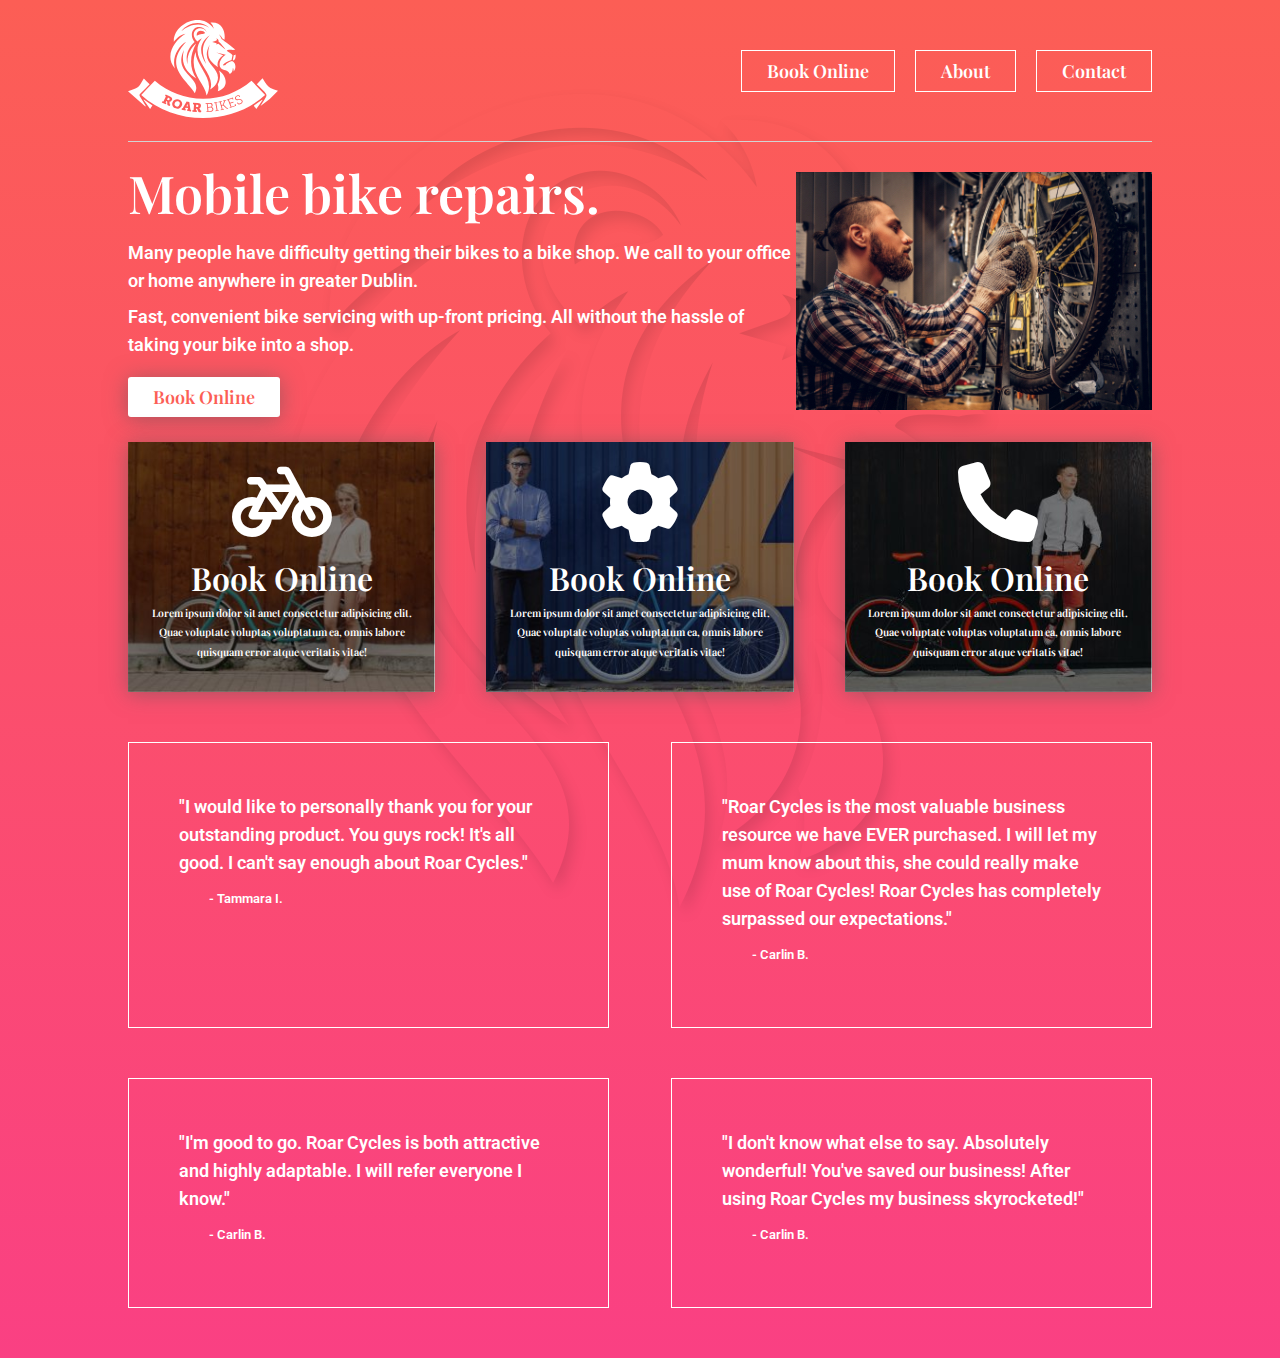
<file: index.html>
<!DOCTYPE html>
<html lang="en">

<head>
     <meta charset="UTF-8">
     <meta name="viewport" content="width=device-width, initial-scale=1.0">
     <title>Mobile bike repairs anywhere in greater Dublin, Ireland.</title>
     <!-- This is Eric Meyers CSS reset -->
     <link rel="stylesheet" href="css/css-reset.css">
     <!-- This is my own style sheet -->
     <link type="text/css" rel="stylesheet" href="css/style.css">
     <!-- font awsome -->
     <link rel="stylesheet" href="css/all.min.css">
     <!-- Google font -->
     <link rel="preconnect" href="https://fonts.googleapis.com">
     <link rel="preconnect" href="https://fonts.gstatic.com" crossorigin>
     <link href="https://fonts.googleapis.com/css2?family=Playfair+Display:ital@0;1&family=Roboto:ital,wght@0,100;0,400;1,300&display=swap"
          rel="stylesheet">
</head>

<body>
     <div class="container">
          <header>
               <div class="logo">
                    <img src="images/logo-roar-bikes.svg" alt="Logo for Bike repairs">
               </div>
               <nav>
                    <a class=" navButton" href="#">
                         Book Online
                    </a>
                    <a class="navButton" href="#">
                         About
                    </a>
                    <a class="navButton" href="#">
                         Contact
                    </a>
               </nav>
          </header>

          <main>
               <div class="herobox1">
                    <h1>Mobile bike repairs.</h1>
                    <p>Many people have difficulty getting their bikes to a bike shop. We call to your office or home
                         anywhere in greater Dublin.
                    </p>
                    <p> Fast, convenient bike servicing with up-front pricing. All without the hassle of taking your
                         bike into a shop.</p>
                    <a class="mybutton" href="#">
                         Book Online
                    </a>
               </div>
               <div class="herobox2">
                    <img src="images/image-bike-repair-service-a.jpg" alt="#">
               </div>
          </main>
          <div class="cards">
               <div class="card1">
                    <i class="fa-solid fa-bicycle"></i>
                    <h2>Book Online </h2>
                    <p>Lorem ipsum dolor sit amet consectetur adipisicing elit. Quae voluptate voluptas voluptatum ea,
                         omnis labore quisquam error atque veritatis vitae!</p>
               </div>
               <div class="card2">
                    <i class="fa-solid fa-gear"></i>
                    <h2>Book Online </h2>
                    <p>Lorem ipsum dolor sit amet consectetur adipisicing elit. Quae voluptate voluptas voluptatum ea,
                         omnis labore quisquam error atque veritatis vitae!</p>
               </div>
               <div class="card3">
                    <i class="fa-solid fa-phone"></i>
                    <h2>Book Online </h2>
                    <p>Lorem ipsum dolor sit amet consectetur adipisicing elit. Quae voluptate voluptas voluptatum ea,
                         omnis labore quisquam error atque veritatis vitae!</p>
               </div>
          </div>
          <div class="testimonials">
               <div class="tbox">
                    <p>"I would like to personally thank you for your outstanding product. You guys rock! It's all good.
                         I can't say enough about Roar Cycles." </p>

                       <p>  - Tammara I.</p>
               </div>
               <div class="tbox">
                    <p>"Roar Cycles is the most valuable business resource we have EVER purchased. I will let my mum
                         know about this, she could really make use of Roar Cycles! Roar Cycles has completely surpassed
                         our expectations."</p>
                         <p> - Carlin B.</p>
               </div>
               <div class="tbox">
                    <p>"I'm good to go. Roar Cycles is both attractive and highly adaptable. I will refer everyone I
                         know." </p>

                        <p> - Carlin B.</p>
               </div>
               <div class="tbox">
                    <p>
                         "I don't know what else to say. Absolutely wonderful! You've saved our business! After using
                         Roar Cycles my business skyrocketed!" </p>
                         <p> - Carlin B.</p>
               </div>
          </div>




     </div>
</body>

</html>
</file>
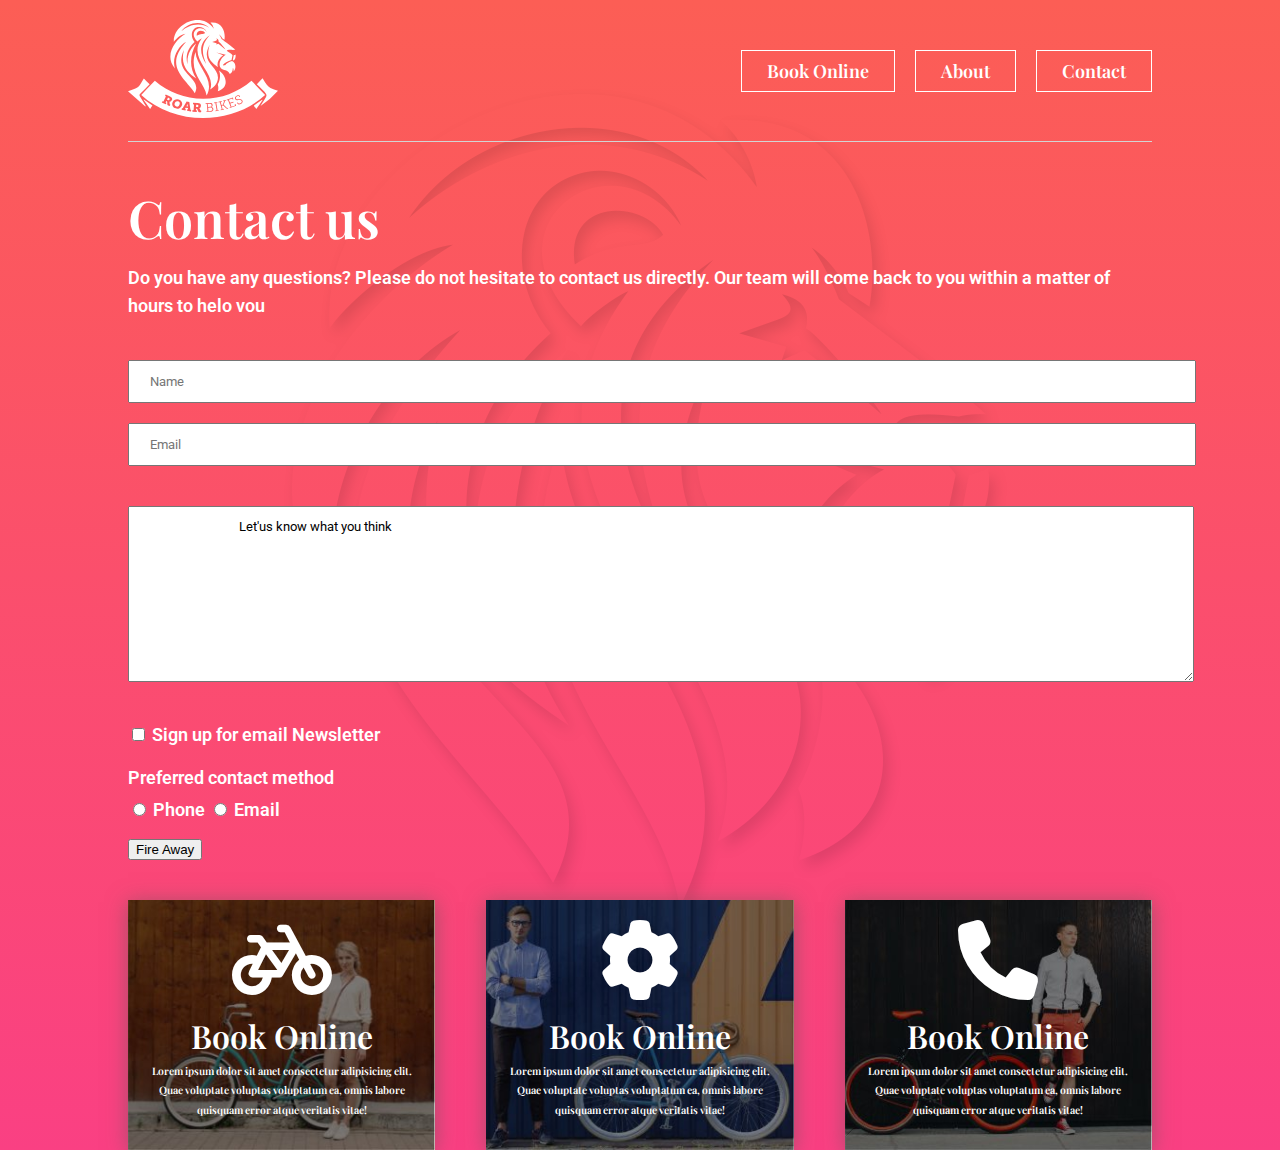
<file: contact.html>
<!DOCTYPE html>
<html lang="en">

<head>
     <meta charset="UTF-8">
     <meta name="viewport" content="width=device-width, initial-scale=1.0">
     <title>Roar cycle- Contact Us Details Adress Phone Number</title>

     <meta name="description" content="Contact detail on road">
     <!-- This is Eric Meyers CSS reset -->
     <link rel="stylesheet" href="css/css-reset.css">
     <!-- This is my own style sheet -->
     <link type="text/css" rel="stylesheet" href="css/style.css">
     <!-- font awsome -->
     <link rel="stylesheet" href="css/all.min.css">
     <!-- Google font -->
     <link rel="preconnect" href="https://fonts.googleapis.com">
     <link rel="preconnect" href="https://fonts.gstatic.com" crossorigin>
     <link href="https://fonts.googleapis.com/css2?family=Playfair+Display:ital@0;1&family=Roboto:ital,wght@0,100;0,400;1,300&display=swap"
          rel="stylesheet">
</head>

<body>
     <div class="container">
          <header>
               <div class="logo">
                    <img src="images/logo-roar-bikes.svg" alt="Logo for Bike repairs">
               </div>
               <nav>
                    <a class=" navButton" href="#">
                         Book Online
                    </a>
                    <a class="navButton" href="#">
                         About
                    </a>
                    <a class="navButton" href="#">
                         Contact
                    </a>
               </nav>
          </header>
          <div class="main2">
               <h1>Contact us</h1>

               <p>Do you have any questions? Please do not hesitate to contact us directly. Our team will come back to
                    you within a
                    matter of hours to helo vou</p>

               <form action="maill.php" method="post">
                    <div class="inputwarrapeer">
          
                         <input type="text" name="name" id="name" placeholder="Name">
                    </div>
                    <div class="inputwaraper">
                    
                         <input type="email" name="email" id="email" placeholder="Email">
                    </div>
                    <div class="inputwaraper">
                       
                         <textarea name="message" id="message" cols="100" rows="10">
                              Let'us know what you think
                         </textarea>
                    </div>
                    <div class="inputwaraper">
                         <input type="checkbox" name="email-sub" id="email-sub" value="yes-sign-me-up">
                         <label for="email-sub">Sign up for email Newsletter</label>
                    </div>
                    <div class="inputwaraper">
                         <p>Preferred contact method</p>
                         <input type="radio" name="contact" id="phone" value="phone" >
                         <label for="phone">Phone</label>
                         <input type="radio" name="contact" id="search-pref" value="email" >
                         <label for="email">Email</label>
                    </div>

                    <input type="submit" name="submit" value="Fire Away">
               </form>
          </div>
          <div class="cards">
               <div class="card1">
                    <i class="fa-solid fa-bicycle"></i>
                    <h2>Book Online </h2>
                    <p>Lorem ipsum dolor sit amet consectetur adipisicing elit. Quae voluptate voluptas voluptatum ea,
                         omnis labore quisquam error atque veritatis vitae!</p>
               </div>
               <div class="card2">
                    <i class="fa-solid fa-gear"></i>
                    <h2>Book Online </h2>
                    <p>Lorem ipsum dolor sit amet consectetur adipisicing elit. Quae voluptate voluptas voluptatum ea,
                         omnis labore quisquam error atque veritatis vitae!</p>
               </div>
               <div class="card3">
                    <i class="fa-solid fa-phone"></i>
                    <h2>Book Online </h2>
                    <p>Lorem ipsum dolor sit amet consectetur adipisicing elit. Quae voluptate voluptas voluptatum ea,
                         omnis labore quisquam error atque veritatis vitae!</p>
               </div>
          </div>
     </div>
</body>

</html>
</file>
<file: css/style.css>
/* 
font-family: 'Playfair Display', serif;
font-family: 'Roboto', sans-serif; */
html {
/*      height: 100%; */
background-image: linear-gradient(#FC5E55, #FA4083 );
}

body {
     background-image: url(../images/image-lion-background.png);
     background-repeat: no-repeat;
     background-position: top center;

     color: white;
     font-family: 'Roboto', sans-serif;
     font-size: 1.125rem; /* 16px */
     font-weight: 600;
}
h1 {
     font-size: 3.25rem; /* 52px */
     font-family: 'Playfair Display', serif;
     margin-bottom: 1.25rem;
}
h2 {
     font-size: 2rem;
     font-family: 'Playfair Display', serif;
     margin-top: 20px;
}
p {
     line-height: 1.75rem;
     margin-bottom: 0.5rem;
}
a {
     text-decoration:  none;
     color: white;
}
.container {
     width: 1024px;
     min-height: 300px;
     margin-left: auto;
     margin-right: auto;

}

header {
     min-height: 100px;
     display: flex;
     justify-content: space-between;
     align-items: center;
     padding: 20px 0 20px 0;
     border-bottom: 1px solid lightgray;
}
nav {
     display: flex;
     font-family:'Playfair Display', serif;
}
nav .navButton {
     color: white;
     border:  1px solid white;
     padding: 11px 25px 11px 25px;
    font-family:'Playfair Display', serif;
    margin-left: 20px;
}

main {
     min-height: 300px;
     display: flex;
     justify-content: space-between;
     align-items: center;
}
.cards {
     display: flex;
     justify-content: space-between;
     text-align: center;

}
.cards p {
     font-size: 0.65rem;
     line-height: 1.2rem;
     margin: 10px 20px;
     font-family: 'Playfair Display', serif;
}
.card1 {
     background-image: url(../images/image-background-card1.jpg);
    
}
.card2 {
     background-image: url(../images/image-background-card2.jpg);


}
.card3 {
     background-image: url(../images/image-background-card3.jpg);
     background-size: cover;
  
}
.card1, .card2, .card3 {
     box-sizing: border-box;
     background-size: cover;
     background-position: bottom;
     min-height: 250px;
     width: 30%;
     box-shadow: 0px 2px  2ch rgba(87, 86, 86, 0.513);
}
.herobox {
     display: flex;
     padding-right: 100px;
}
.herobox1 {
     flex: 2;
}
a.mybutton {
     color: #FC5E55;
     background-color: white;
     font-family:'Playfair Display', serif;
     padding: 11px 25px 11px 25px;
     margin-top: 10px;
     display: inline-block;
     border-radius: 3px;
     box-shadow: 0px 2px  2ch rgba(87, 86, 86, 0.513);
}
.mybutton:hover {
     background-color: #8dfb8a;
}
.herobox2 {

     flex: 1;
}
.cards i {
     font-size: 80px;
     padding-top: 20px;
}
.testimonials {
     display: flex;
     flex-wrap: wrap;
     justify-content: space-between;
     margin-bottom: 50px;
}
.tbox {
     width: 47%;
     padding: 50px;
     border: 1px solid white;
     box-sizing: border-box;
     margin-top: 50px;
}
.tbox p:last-of-type {
     font-size: 0.8rem;
     padding-left: 30px;
}
/* main 2 */

.main2 {
     min-height: 300px;
     padding-top: 50px;
}

/* form */

.inputwaraper {
     margin-bottom: 20px;
}
input[type=text], 
input[type=email], textarea 
 {
     margin-bottom: 20px;
     padding: 12px 20px;
     width: 100%;
     font-family:  'Roboto', sans-serif; 
}

form {
     margin: 40px 0px;
}
</file>
